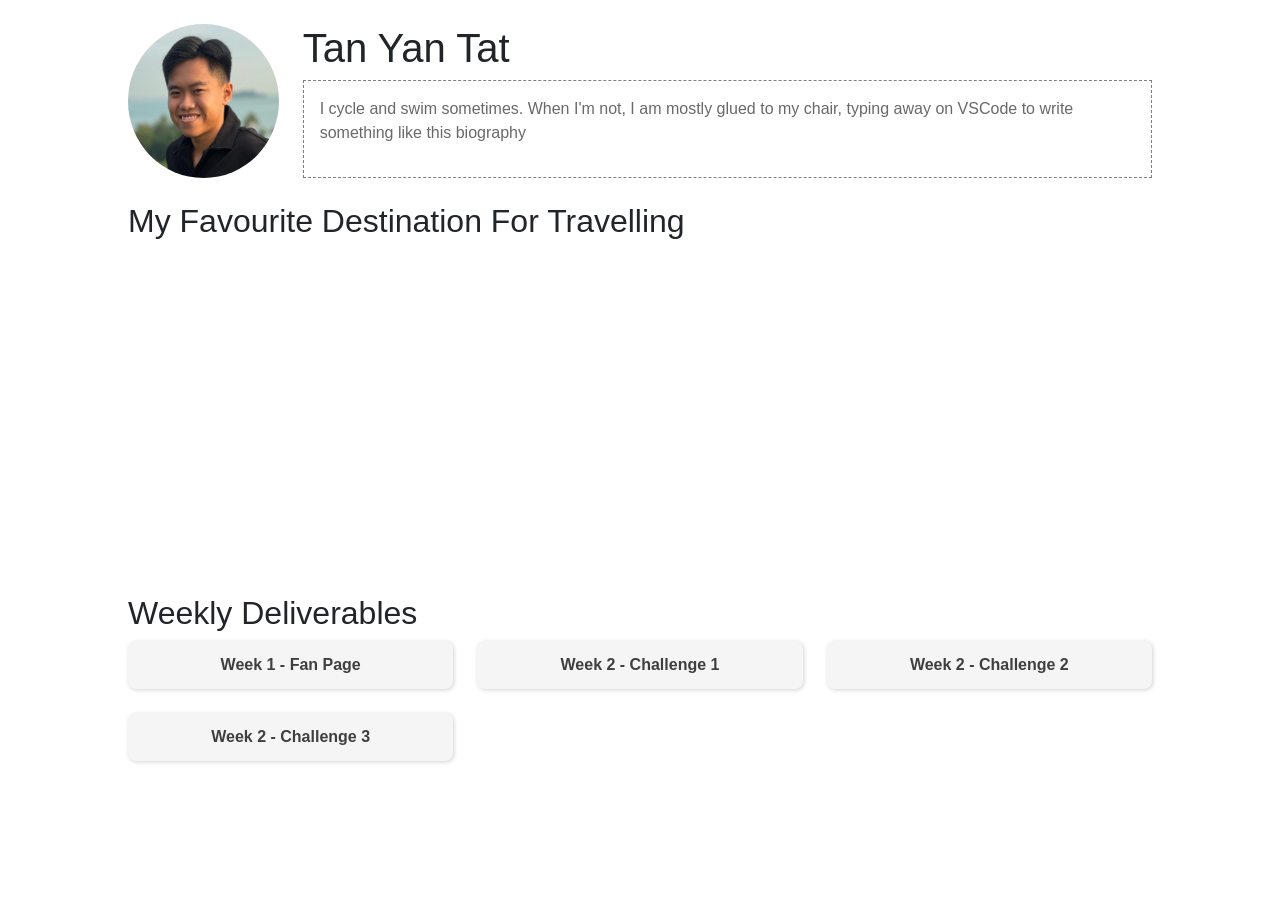
<file: index.html>
<!doctype html>
<html lang="en">
  <head>
    <meta charset="UTF-8" />
    <meta name="viewport" content="width=device-width, initial-scale=1.0" />
    <title>It's me</title>
    <!-- Bootstrap CSS -->
    <link href="https://cdn.jsdelivr.net/npm/bootstrap@5.3.7/dist/css/bootstrap.min.css" rel="stylesheet" integrity="sha384-LN+7fdVzj6u52u30Kp6M/trliBMCMKTyK833zpbD+pXdCLuTusPj697FH4R/5mcr" crossorigin="anonymous">

    <!-- External CSS -->
    <link rel="stylesheet" href="public/css/style.css" />
  </head>
  <body class="my-4">
    <section class="row" id="header">
      <div class="col-2 position-relative" id="profile-img-section">
        <img id="profile-img" src="public/img/profile.jpeg" alt="It's me" />
        <img id="jeff-img" src="public/img/jeff.jpg" alt=":)">
      </div>
      
      <div class="col-10 position-relative">
        <h1 id="my-name">Tan Yan Tat</h1>
        <div id="bio">
          <p>I cycle and swim sometimes. When I'm not, I am mostly glued to my chair, typing away on VSCode to write something like this biography</p>
          <button onclick="getJeff(this)" id="trigger-jeff-btn" class="btn btn-sm btn-outline-secondary position-absolute">:)</button>
        </div>
      </div>
    </section>

    <section id="travel">
      <h2 class="mt-4">My Favourite Destination For Travelling</h2>
      <iframe width="560" height="315" 
        src="https://www.youtube.com/embed/1zFy0MDIwB4?si=qDItv6gGHdSGAOg3" title="YouTube video player" 
        frameborder="0" 
        allow="accelerometer; autoplay; clipboard-write; encrypted-media; gyroscope; picture-in-picture; web-share" 
        referrerpolicy="strict-origin-when-cross-origin" allowfullscreen
    ></iframe>
    </section>

    <section id="deliverables">
        <h2 class="mt-4">Weekly Deliverables</h2>
        <div id="deliverables-grid">
          <a href="Week 1/fanpage.html" class="btn folder">
            Week 1 - Fan Page
          </a>
          <a href="Week 2/Challenge1/home.html" class="btn folder">
            Week 2 - Challenge 1
          </a>
          <a href="Week 2/Challenge2/home.html" class="btn folder">
            Week 2 - Challenge 2
          </a>
          <a href="Week 2/Challenge3/home.html" class="btn folder">
            Week 2 - Challenge 3
          </a>
        </div>
    </section>

    <footer></footer>
  </body>

  <script>
    let seenJeff = false;

    async function getJeff(btn) {
      if (!seenJeff) {
        let confirmJeff = confirm("It's me?");
        let body = document.querySelector('body');
        let jeffImg = document.querySelector("#jeff-img");
        let nameh1 = document.querySelector("#my-name");

        await setTimeout(() => {
          let oriName = nameh1.innerText;
          let oriColor = nameh1.style.color;

          jeffImg.style.display = 'block';
          body.style.backgroundColor = 'black';
          setTimeout(() => {
            nameh1.innerText = "It's me";
            nameh1.style.color = 'white';
          }, 750);
          setTimeout(() => {
            jeffImg.style.height = '500%';
            jeffImg.style.width = '500%';
          }, 1500)
          setTimeout(() => {
            body.style.backgroundColor = 'white';
            jeffImg.style.display = 'none';
            jeffImg.style.height = '100%';
            jeffImg.style.width = '100%';
            nameh1.innerText = oriName;
            nameh1.style.color = oriColor;
          }, 1750)
        }, 1000);

        seenJeff = true;
      } else {
        btn.innerText = ':(';
      }
    }
  </script>
</html>
</file>
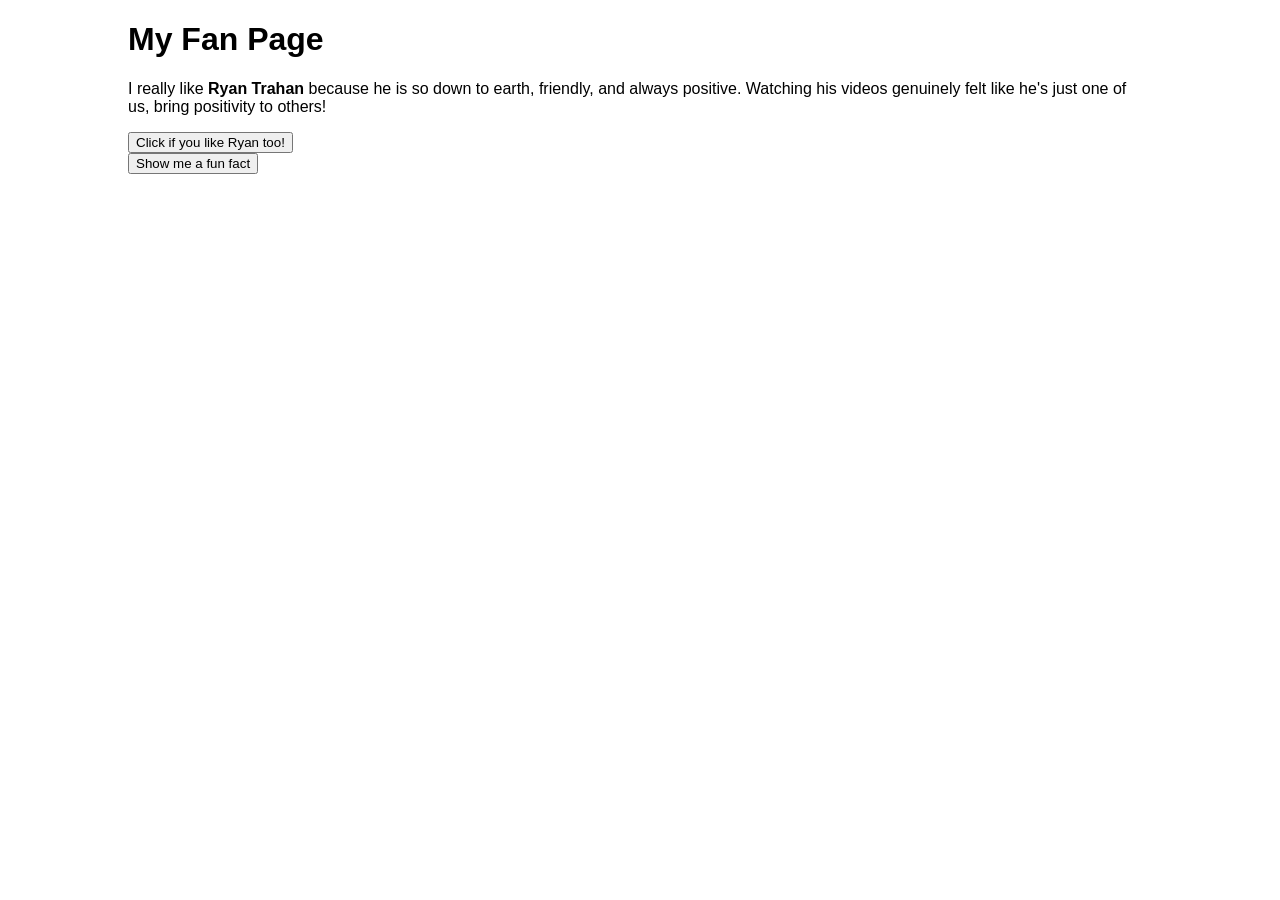
<file: fanpage.html>
<!DOCTYPE html>
<html lang="en">
<head>
  <meta charset="UTF-8">
  <title>Fan Page</title>
  <link rel="stylesheet" href="./style.css">
</head>
<body>

  <h1>My Fan Page</h1>

  <div class="card">
    <p>
      I really like <b>Ryan Trahan</b> because he is so down to earth, friendly,
      and always positive. Watching his videos genuinely felt like he's just one of us, bring
      positivity to others!
    </p>

    <button onclick="likeRyan()">Click if you like Ryan too!</button>
    <div id="hearts"></div>

    <button onclick="showFunFact()">Show me a fun fact</button>
    <p id="funFact"></p>
  </div>

  <script>
    let likeCount = 0;

    function likeRyan() {
      likeCount++;
      document.getElementById("hearts").textContent =
        "❤️".repeat(likeCount) + "  (" + likeCount + " likes)";
    }

    const funFacts = [
      "Ryan Trahan started his channel back in high school!",
      "He's known for his 1 penny style challenge videos.",
      "He's travelled 50 states in 50 days, while making the series a charity for his fans",
      "He once survived on a deserted island for content!"
    ];

    function showFunFact() {
      const randomFact = funFacts[Math.floor(Math.random() * funFacts.length)];
      document.getElementById("funFact").textContent = randomFact;
    }
  </script>

</body>
</html>
</file>
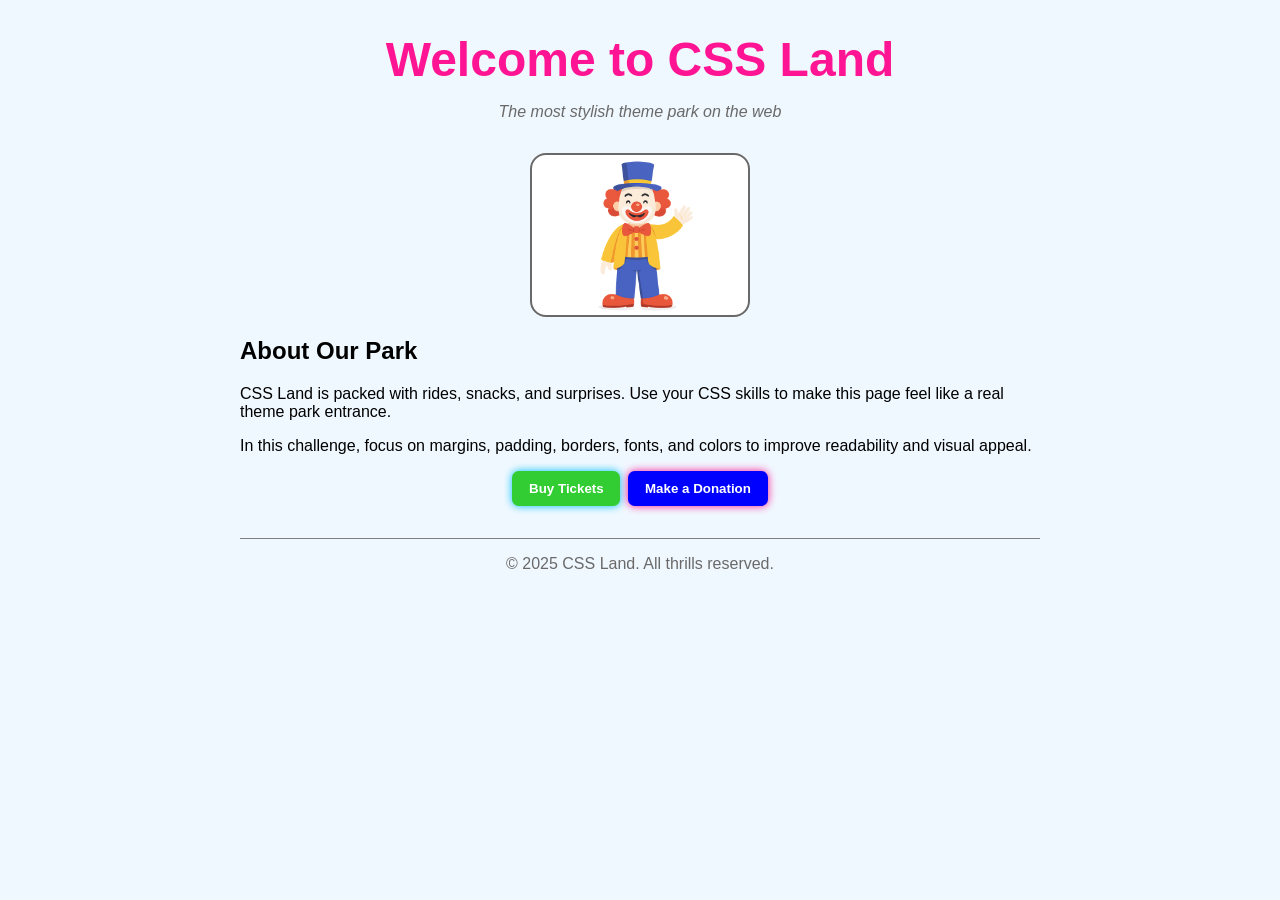
<file: Week 2/Challenge1/home.html>
<!DOCTYPE html>
<html lang="en">
<head>
    <meta charset="UTF-8" />
    <meta name="viewport" content="width=device-width, initial-scale=1.0"/>
    <title>Challenge 1 - CSS Land - Welcome</title>
    <link rel="stylesheet" href="styles.css"/>
</head>
<body>

    <!-- DO NOT MODIFY HTML
         YOU MAY ONLY EDIT styles.css
    -->

    <div class="container">

        <header class="site-header">
            <h1>Welcome to <span class="park-name">CSS Land</span></h1>
            <p class="tagline">The most stylish theme park on the web</p>
        </header>

        <main>
            <section class="hero">
                <div class="mascot-placeholder" aria-label="Mascot placeholder" role="img">
                    <img id="mascot-image" src="mascot.png">
                </div>
            </section>

            <section class="about">
                <h2>About Our Park</h2>
                <p>CSS Land is packed with rides, snacks, and surprises. Use your CSS skills to make this
                    page feel like a real theme park entrance.
                </p>
                <p>In this challenge, focus on margins, padding, borders, fonts, and colors to improve
                    readability and visual appeal.
                </p>
            </section>

            <section class="actions">
                <button class="buy-tickets">Buy Tickets</button>
                <button class="make-donation">Make a Donation</button>
            </section>
        </main>

        <footer class="site-footer">
            <p>© 2025 CSS Land. All thrills reserved.</p>
        </footer>

    </div>

</body>
</html>
</file>
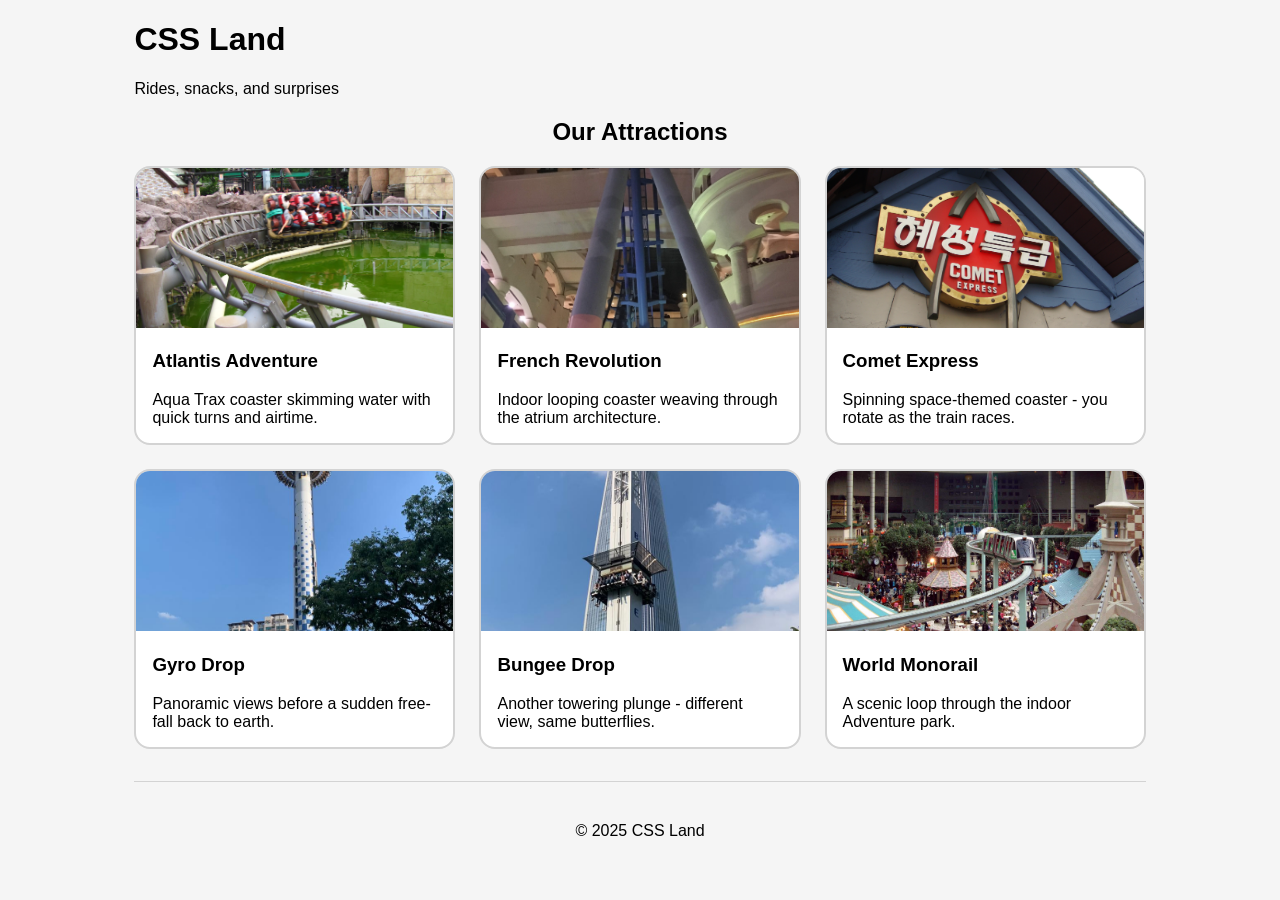
<file: Week 2/Challenge2/home.html>
<!DOCTYPE html>
<html lang="en">
<head>
    <meta charset="UTF-8" />
    <meta name="viewport" content="width=device-width, initial-scale=1.0"/>
    <title>Challenge 2 - CSS Land - Attractions Gallery</title>
    <link rel="stylesheet" href="styles.css"/>
</head>
<body>

    <!-- DO NOT MODIFY home.html -->
    <!-- Add all styling in styles.css -->

    <div class="container">
        <header class="site-header">
            <h1>CSS Land</h1>
            <p class="tagline">Rides, snacks, and surprises</p>
        </header>

        <main>
            <section class="attractions">
                <h2>Our Attractions</h2>

                <div class="cards">
                    <article class="card">
                        <img src="images/atlantis.jpg" alt="Atlantis Adventure at Lotte World">
                        <h3>Atlantis Adventure</h3>
                        <p class="blurb">Aqua Trax coaster skimming water with quick turns and airtime.</p>
                    </article>

                    <article class="card">
                        <img src="images/french.jpg" alt="French Revolution indoor coaster">
                        <h3>French Revolution</h3>
                        <p class="blurb">Indoor looping coaster weaving through the atrium architecture.</p>
                    </article>

                    <article class="card">
                        <img src="images/comet.jpg" alt="Comet Express at Lotte World">
                        <h3>Comet Express</h3>
                        <p class="blurb">Spinning space-themed coaster - you rotate as the train races.</p>
                    </article>

                    <article class="card">
                        <img src="images/gyro.jpg" alt="Gyro Drop tower ride at Lotte World">
                        <h3>Gyro Drop</h3>
                        <p class="blurb">Panoramic views before a sudden free-fall back to earth.</p>
                    </article>

                    <article class="card">
                        <img src="images/bungee.jpg" alt="Bungee Drop at Lotte World">
                        <h3>Bungee Drop</h3>
                        <p class="blurb">Another towering plunge - different view, same butterflies.</p>
                    </article>

                    <article class="card">
                        <img src="images/monorail.jpg" alt="World Monorail at Lotte World Adventure">
                        <h3>World Monorail</h3>
                        <p class="blurb">A scenic loop through the indoor Adventure park.</p>
                    </article>
                </div>
            </section>
        </main>

        <footer class="site-footer">
            <p>© 2025 CSS Land</p>
        </footer>
    </div>

</body>
</html>
</file>
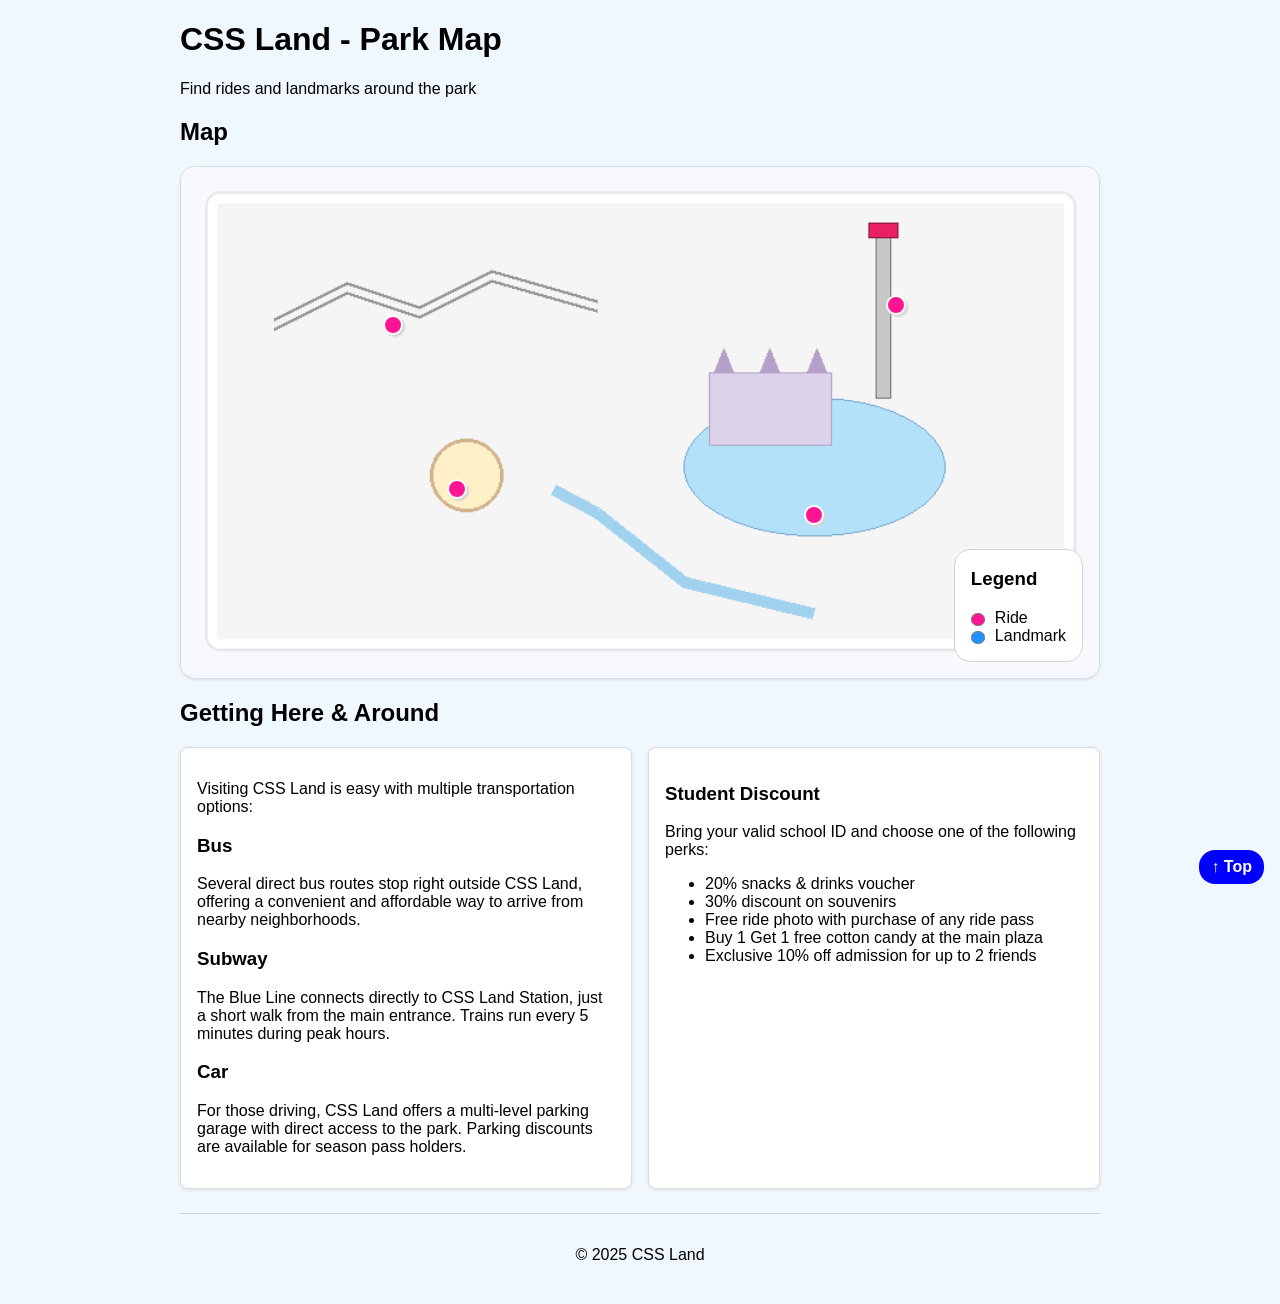
<file: Week 2/Challenge3/home.html>
<!DOCTYPE html>
<html lang="en">
<head>
    <meta charset="UTF-8" />
    <meta name="viewport" content="width=device-width, initial-scale=1.0"/>
    <title>Challenge 3 - CSS Land - Park Map</title>
    <link rel="stylesheet" href="styles.css"/>
</head>
<body id="top">
    <!-- DO NOT MODIFY home.html -->
    <!-- Add all your styles in styles.css -->

    <div class="container">
        <header class="site-header">
            <h1>CSS Land - Park Map</h1>
            <p class="tagline">Find rides and landmarks around the park</p>
        </header>

        <main>
            <section class="map-section">
                <h2>Map</h2>

                <!-- Map wrapper: make this the positioning context -->
                <div class="map-wrapper">
                    <!-- Map image -->
                    <img class="park-map" src="map.png" alt="CSS Land Park Map">

                    <!-- Attraction markers (place precisely on the map) -->
                    <button class="marker" id="marker-atlantis" aria-label="Atlantis Adventure">
                        <span class="tooltip">Atlantis Adventure</span>
                    </button>

                    <button class="marker" id="marker-gyro" aria-label="Gyro Drop">
                        <span class="tooltip">Gyro Drop</span>
                    </button>

                    <button class="marker" id="marker-carousel" aria-label="Carousel Dreams">
                        <span class="tooltip">Carousel Dreams</span>
                    </button>

                    <button class="marker" id="marker-river" aria-label="River Rapids">
                        <span class="tooltip">River Rapids</span>
                    </button>

                    <!-- Legend box pinned to map corner -->
                    <aside class="legend">
                        <h3>Legend</h3>
                        <ul>
                            <li><span class="dot ride"></span> Ride</li>
                            <li><span class="dot landmark"></span> Landmark</li>
                        </ul>
                    </aside>
                </div>
            </section>

            <section class="transport">
                <h2>Getting Here & Around</h2>
                <div class="transport-columns">
                    <!-- Left column: Transportation info -->
                    <div class="transport-info">
                        <p>Visiting CSS Land is easy with multiple transportation options:</p>

                        <h3>Bus</h3>
                        <p>Several direct bus routes stop right outside CSS Land, offering a convenient and affordable way to arrive from nearby neighborhoods.</p>

                        <h3>Subway</h3>
                        <p>The Blue Line connects directly to CSS Land Station, just a short walk from the main entrance. Trains run every 5 minutes during peak hours.</p>

                        <h3>Car</h3>
                        <p>For those driving, CSS Land offers a multi-level parking garage with direct access to the park. Parking discounts are available for season pass holders.</p>
                    </div>

                    <!-- Right column: Student discount info -->
                    <div class="transport-discounts">
                        <h3>Student Discount</h3>
                        <p>Bring your valid school ID and choose one of the following perks:</p>
                        <ul>
                            <li>20% snacks & drinks voucher</li>
                            <li>30% discount on souvenirs</li>
                            <li>Free ride photo with purchase of any ride pass</li>
                            <li>Buy 1 Get 1 free cotton candy at the main plaza</li>
                            <li>Exclusive 10% off admission for up to 2 friends</li>
                        </ul>
                    </div>
                </div>
            </section>

        </main>

        <!-- Fixed Back to Top button -->
        <a href="#top" class="back-to-top" aria-label="Back to top">↑ Top</a>

        <footer class="site-footer">
            <p>© 2025 CSS Land</p>
        </footer>
    </div>
</body>
</html>
</file>
<file: public/css/style.css>
body {
    font-family: sans-serif;    
    margin: 0 10%;
}

.flex {
    display: flex;
}
.grid {
    display: grid;
}

#profile-img-section img {
    object-fit: fill;
    width: 100%;
    height: 100%;
    border-radius: 100%;
}
#jeff-img {
    position: absolute;
    left: 0;
    top: 0;
    display: none;
    z-index: 1000;
}

#bio {
    padding: 1rem;
    border: 1px dashed gray;
    color: dimgray
}
#trigger-jeff-btn {
    display: none;
}
#bio:hover #trigger-jeff-btn {
    display: block;
    right: 2rem;
    bottom: 1rem;
}
#deliverables-grid {
    display: grid;
    grid-template-columns: repeat(3, auto);
    gap: 1.5rem;
}

.folder {
    box-shadow: 1px 1px 4px lightgray;
    padding: 0.75rem 1.5rem;
    border-radius: 8px;
    background-color: whitesmoke;
    font-weight: bold;
    color: #3f3f3f;
    border: 0;
    text-decoration: none;
}
.folder:hover {
    background-color: lightgray;
}

footer {
    margin-top: 5rem;
}
</file>
<file: style.css>
body {
    font-family: sans-serif;    
    margin: 0 10%;
}

.flex {
    display: flex;
}
.grid {
    display: grid;
}

#header > img {
    object-fit: fill;
    border-radius: 100%;
}
#bio {
    padding: 1rem;
    border: 1px dashed gray;
    color: dimgray
}
#deliverables-grid {
    display: grid;
    grid-template-columns: repeat(3, auto);
    gap: 1.5rem;
}

.folder {
    box-shadow: 1px 1px 4px lightgray;
    padding: 0.75rem 1.5rem;
    border-radius: 8px;
    background-color: whitesmoke;
    font-weight: bold;
    color: #3f3f3f;
    border: 0;
    text-decoration: none;
}
.folder:hover {
    background-color: lightgray;
}

footer {
    margin-top: 5rem;
}
</file>
<file: Week 2/Challenge1/styles.css>
/* styles.css - Challenge #1 (Skeleton) */
body {
    font-family: Arial;
    background-color: aliceblue;
    margin: 0 1rem;
}

body .container {
    margin: auto;
    max-width: 800px;
}

header {
    text-align: center;
}

header.site-header > h1 {
    color:deeppink;
    font-size: 48px;
    margin-bottom: 1rem;
}
.tagline {
    font-style: italic;
    color:dimgray;
    margin-bottom: 2em;
}

#mascot-image {
    height: 10rem;
    width: 13.5rem;
    display: block;
    margin: auto;
    background-color: white;
    border: 2px solid dimgray;
    border-radius: 1em;
    object-fit: contain;
}

section.actions {
    display: flex;
    justify-content: center;
    flex-direction: column; 
    gap: 0.5em;
    align-items: center;
    padding-bottom: 2rem;
    border-bottom: 1px solid gray;
}
section button {
    font-weight: bold;
    color: white;
    padding: 0.75em 1.25em;
    border: 0;
    border-radius: 0.5em;
    width: fit-content;
    transition: transform 0.1s;
}
button.buy-tickets {
    background-color: limegreen;
    box-shadow: 0 0 8px 0 deepskyblue;
}
button.make-donation {
    background-color:blue;
    box-shadow: 0 0 8px 0 deeppink;
}
section button:hover {
    transform: translateY(-2px);
    cursor: pointer;
}
button.buy-tickets:hover {
    background-color: green;
    
}
button.make-donation:hover {
    background-color:darkblue;
}

@media screen and (min-width: 380px) {
    section.actions { flex-direction: row; }
}

footer.site-footer {
    text-align: center;
    color: dimgray;
}
</file>
<file: Week 2/Challenge2/styles.css>
/* styles.css - Challenge #2 (Skeleton: Rides Gallery) */


/* 0) Base page */
body {
    font-family: sans-serif;
    background-color: whitesmoke;
}


/* 1) Container */
.container {
    width: 80%;
    margin: auto;
}


/* 2) Section heading */
section.attractions {
    text-align: center;
    padding-bottom: 2rem;
    border-width: 0;
    border-bottom: 1px;
    border-color: lightgray;
    border-style: solid;
}


/* 3) Cards wrapper (center all cards horizontally) */
.cards {
    display: grid;
    /* grid-template-columns: 33% lfr 33%;
    grid-template-rows: 33% lfr 33%; */
    grid-template-columns: repeat(3, auto);
    gap: 1.5rem;
}


/* 4) Card (size, spacing, border, rounded corners) */
.card {
    height: fit-content;
    border: 2px solid lightgray;
    border-radius: 1rem;
    overflow: hidden;
    text-align: left;
    background-color: white;
}


/* 5) Card text (h3 title, paragraph blurb) */
.card > h3, .card > p  {
    padding: 0 1rem;
}

/* 6) Card image (fit within card, centered) */
.card > img {
    height: 10rem;
    width: 100%;
    overflow: hidden;
    object-fit: cover;
}


/* 7) Hover state: change border to green, then make it wigglew */
.card:hover {
    border-color: red;
    animation: wiggle 0.5s;
}

@keyframes wiggle {
    33% {
        transform: rotate(5deg);
    }
    66% {
        transform: rotate(-5deg);
    }
    100% {
        transform: rotate(0deg);
    }
}

/* 8) Footer */
footer {
    padding-top: 1.5rem;
    text-align: center;
}
</file>
<file: Week 2/Challenge3/styles.css>
/* styles.css - Challenge #3 (Skeleton: Park Map - Positioning) */


/* 0) Base page (font, background, text color, remove default margins) */
body {
   font-family: Arial, Helvetica, sans-serif;
   background-color: aliceblue;
}

/* 1) Container (center, max-width, padding) */
.container {
   margin: auto;
   max-width: 920px;
}

/* 2) Map section heading (spacing, readability) */
.map-section {
   
}

/* 3) Map wrapper
   - Make this the positioning context for absolute children (hint: relative).
   - Ensure it doesn't overflow horizontally.
*/
.map-wrapper {
   border-radius: 15px;
   box-shadow: 0 1px 3px 0 gainsboro;
   border: 1px solid gainsboro;
   position: relative;
   overflow: hidden;
}


/* 4) Map image
   - Keep it responsive inside the container (full width of wrapper, auto height).
*/
.park-map {
   width: 100%;
}


/* 5) Markers
   - Style as small circular buttons (size, color, border-radius).
   - Absolutely position them using top/left percentages so they sit over the map.
   - Center each marker over its coordinates (hint: translate).
   - Ensure markers appear ABOVE the map (z-index).
*/
.marker {
   border-radius: 50%;
   width: 20px;
   height: 20px;
   background-color:deeppink;
   border: 2px solid white;
   box-shadow: 2px 2px 2px 0 lightgray;
   position: absolute;
}
#marker-atlantis {
   top:29%;
   left: 22%;
}
#marker-gyro {
   top:25%;
   right: 21%;
}
#marker-carousel {
   bottom: 35%;
   left: 29%
}
#marker-river {
   bottom: 30%;
   right: 30%
}


/* 6) Tooltips
   - Hidden by default; visible on hover of the marker.
   - Small label box above the marker (position absolute relative to marker).
   - Add a subtle background, border, and rounded corners.
   - Raise above map and marker with z-index.
*/
.tooltip {
   background-color: black;
   color: white;
   padding: 0.25rem 0.5rem;
   border-radius: 0.5rem;
   position: absolute;
   width: max-content;
   bottom: 20px;
   left: 50%;
   transform: translateX(-50%);
   display: none;
}
.marker:hover .tooltip {
   display: block;
}


/* 7) Legend box
   - Position absolute INSIDE the map wrapper, bottom-right corner.
   - Add background, padding, small rounded corners.
   - Keep text legible and compact.
*/
.legend {
   position: absolute;
   bottom: 16px;
   right: 16px;
   background-color: white;
   padding: 0 16px;
   border-radius: 1rem;
   border: 1px solid lightgray;
}
.legend h1 {
   padding: 0;
}
.legend ul {
   list-style-type: none;
   padding: 0;
}
.dot {
   padding: 0 6px;
   border: 1px solid gray;
   border-radius: 50%;
   font-size: 10px;
   margin-right: 10px;
}
.ride {
   background-color: deeppink;
}
.landmark {
   background-color: dodgerblue;
}


/* 8) Fixed Back to Top button
   - Position fixed at bottom-right of viewport.
   - Visible at all times.
   - Style as a small pill button.
   - Keep above everything with z-index.
*/
.back-to-top {
   background-color: blue;
   color: white;
   padding: 0.5em 0.75rem;
   border-radius: 1rem;
   text-decoration: none;
   font-weight: bold;
   position: fixed;
   bottom: 1rem;
   right: 1rem;
   z-index: 10;
}


/* 9) Footer (muted, centered) */
footer.site-footer {
   border-top: 1px solid lightgray;
   margin-top: 1.5rem;
   padding: 1rem 0;
   text-align: center;
}

/* 10) Getting Here & Around section styling  */
.transport-columns {
   display: grid;
   grid-template-columns: repeat(2, 1fr);
   gap: 1rem;
}
.transport-columns > * {
   background-color: white;
   padding: 1rem;
   border: 1px solid gainsboro;
   border-radius: 0.5em;
   box-shadow: 0 1px 4px 0 gainsboro;
}
</file>
